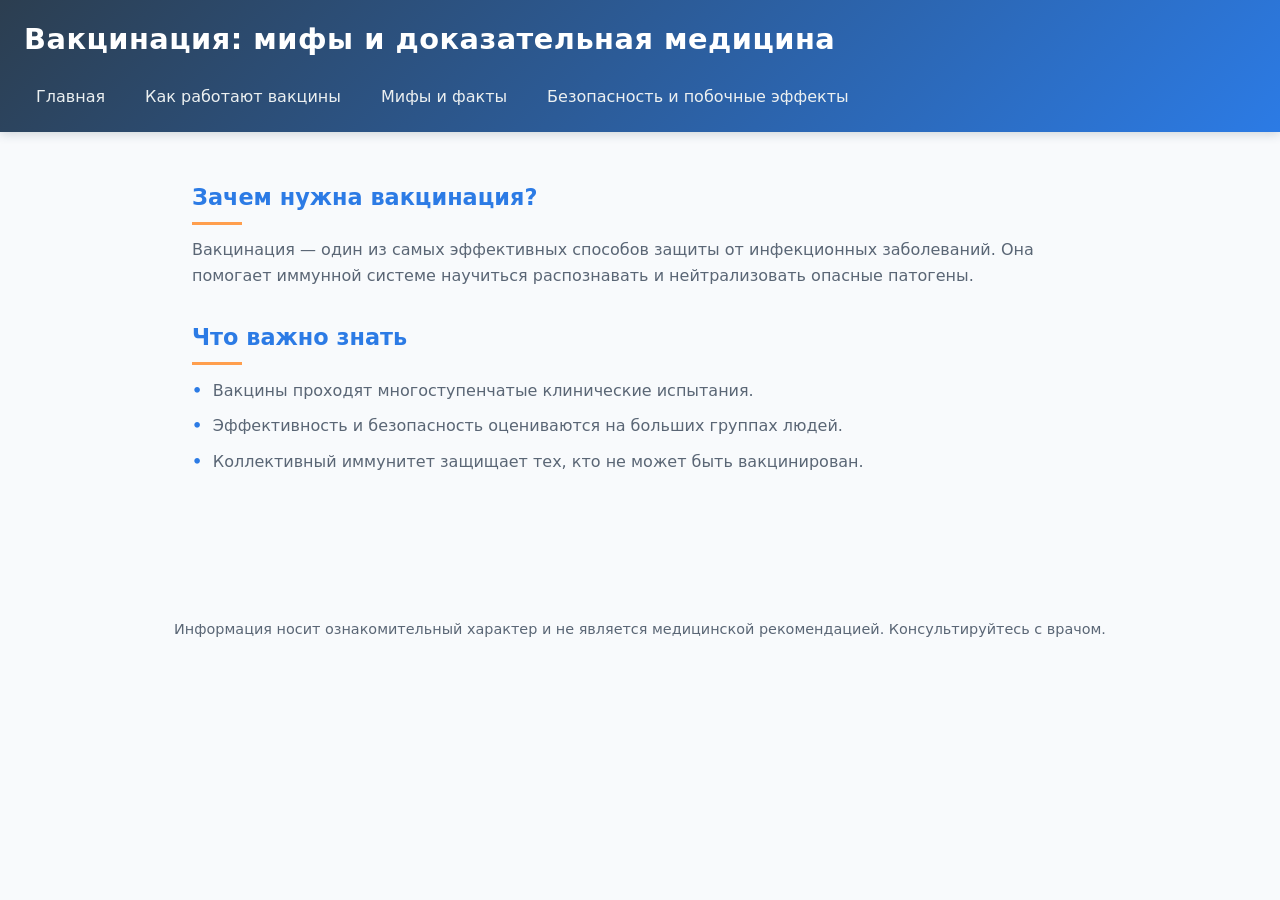
<file: index.html>
<!DOCTYPE html>
<html lang="ru">
<head>
  <meta charset="UTF-8" />
  <title>Вакцинация: мифы и доказательная медицина</title>
  <link rel="stylesheet" href="style.css" />
</head>
<body>
  <header>
    <h1>Вакцинация: мифы и доказательная медицина</h1>
    <nav>
      <a href="index.html">Главная</a>
      <a href="how-vaccines-work.html">Как работают вакцины</a>
      <a href="myths-vs-facts.html">Мифы и факты</a>
      <a href="safety-and-side-effects.html">Безопасность и побочные эффекты</a>
    </nav>
  </header>

  <main>
    <section>
      <h2>Зачем нужна вакцинация?</h2>
      <p>Вакцинация — один из самых эффективных способов защиты от инфекционных заболеваний. Она помогает иммунной системе научиться распознавать и нейтрализовать опасные патогены.</p>
    </section>

    <section>
      <h2>Что важно знать</h2>
      <ul>
        <li>Вакцины проходят многоступенчатые клинические испытания.</li>
        <li>Эффективность и безопасность оцениваются на больших группах людей.</li>
        <li>Коллективный иммунитет защищает тех, кто не может быть вакцинирован.</li>
      </ul>
    </section>
  </main>

  <footer>
    <p>Информация носит ознакомительный характер и не является медицинской рекомендацией. Консультируйтесь с врачом.</p>
  </footer>
</body>
</html>
</file>
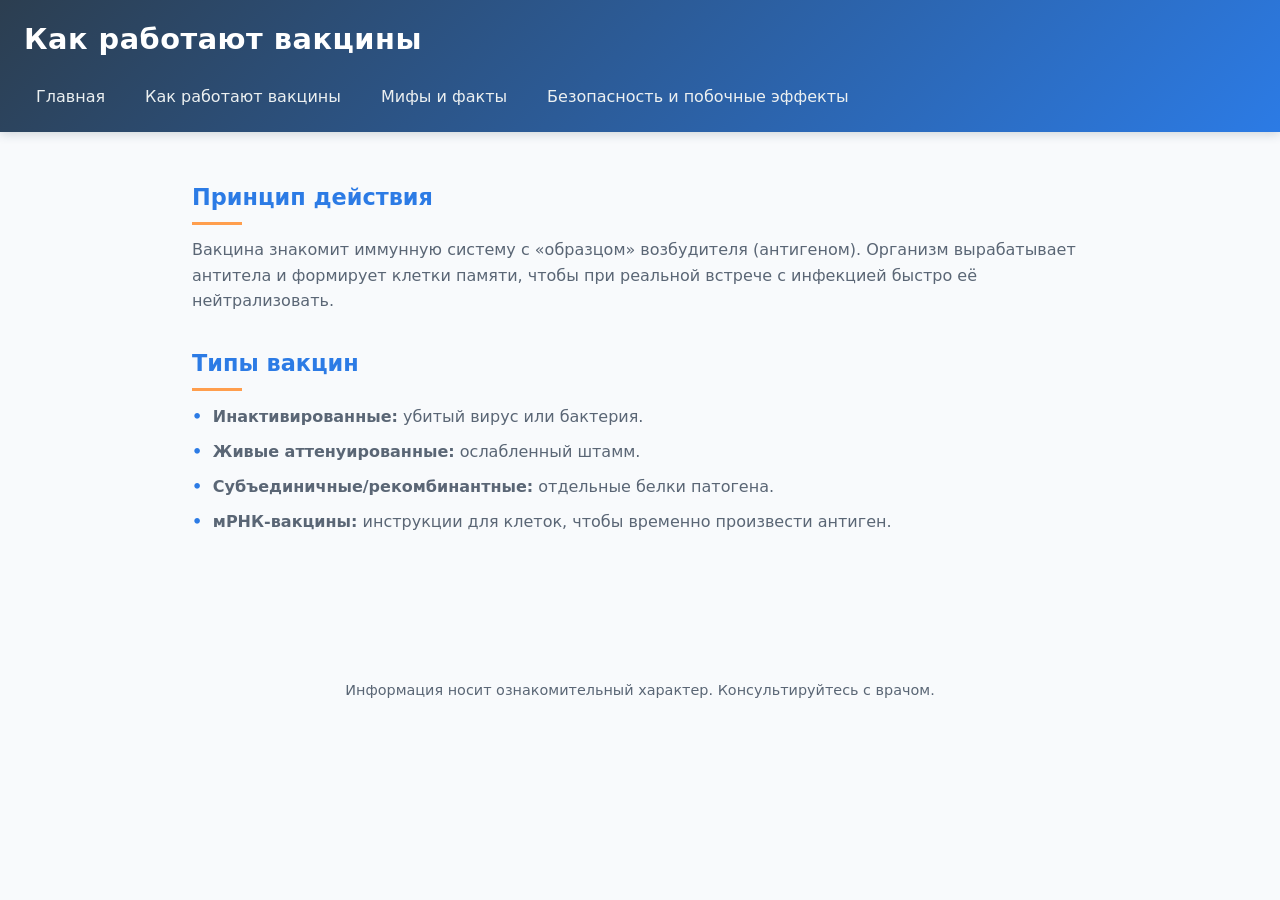
<file: how-vaccines-work.html>
<!DOCTYPE html>
<html lang="ru">
<head>
  <meta charset="UTF-8" />
  <title>Как работают вакцины</title>
  <link rel="stylesheet" href="style.css" />
</head>
<body>
  <header>
    <h1>Как работают вакцины</h1>
    <nav>
      <a href="index.html">Главная</a>
      <a href="how-vaccines-work.html">Как работают вакцины</a>
      <a href="myths-vs-facts.html">Мифы и факты</a>
      <a href="safety-and-side-effects.html">Безопасность и побочные эффекты</a>
    </nav>
  </header>

  <main>
    <section>
      <h2>Принцип действия</h2>
      <p>Вакцина знакомит иммунную систему с «образцом» возбудителя (антигеном). Организм вырабатывает антитела и формирует клетки памяти, чтобы при реальной встрече с инфекцией быстро её нейтрализовать.</p>
    </section>

    <section>
      <h2>Типы вакцин</h2>
      <ul>
        <li><strong>Инактивированные:</strong> убитый вирус или бактерия.</li>
        <li><strong>Живые аттенуированные:</strong> ослабленный штамм.</li>
        <li><strong>Субъединичные/рекомбинантные:</strong> отдельные белки патогена.</li>
        <li><strong>мРНК-вакцины:</strong> инструкции для клеток, чтобы временно произвести антиген.</li>
      </ul>
    </section>
  </main>

  <footer>
    <p>Информация носит ознакомительный характер. Консультируйтесь с врачом.</p>
  </footer>
</body>
</html>
</file>
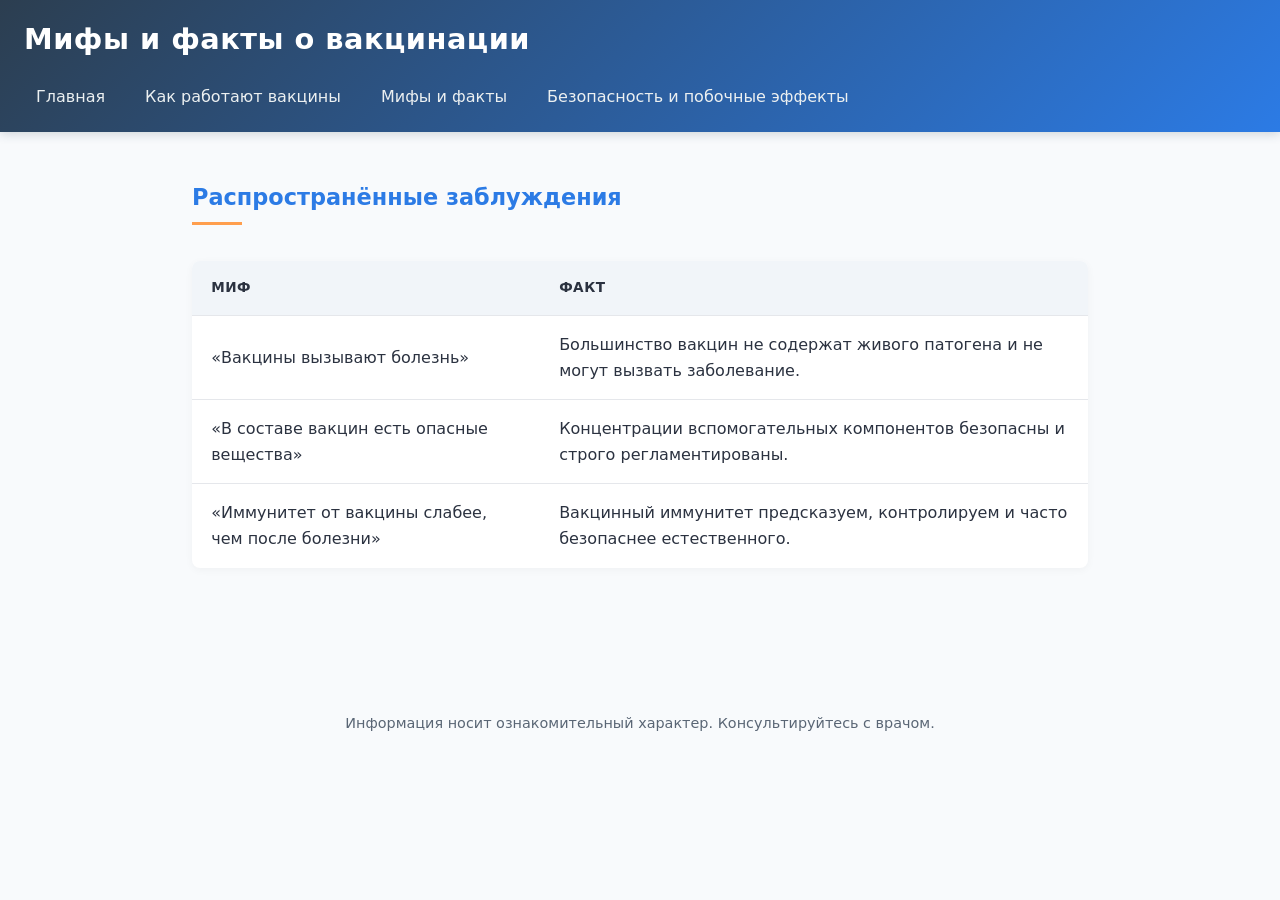
<file: myths-vs-facts.html>
<!DOCTYPE html>
<html lang="ru">
<head>
  <meta charset="UTF-8" />
  <title>Мифы и факты о вакцинации</title>
  <link rel="stylesheet" href="style.css" />
</head>
<body>
  <header>
    <h1>Мифы и факты о вакцинации</h1>
    <nav>
      <a href="index.html">Главная</a>
      <a href="how-vaccines-work.html">Как работают вакцины</a>
      <a href="myths-vs-facts.html">Мифы и факты</a>
      <a href="safety-and-side-effects.html">Безопасность и побочные эффекты</a>
    </nav>
  </header>

  <main>
    <section>
      <h2>Распространённые заблуждения</h2>
      <table>
        <thead>
          <tr>
            <th>Миф</th>
            <th>Факт</th>
          </tr>
        </thead>
        <tbody>
          <tr>
            <td>«Вакцины вызывают болезнь»</td>
            <td>Большинство вакцин не содержат живого патогена и не могут вызвать заболевание.</td>
          </tr>
          <tr>
            <td>«В составе вакцин есть опасные вещества»</td>
            <td>Концентрации вспомогательных компонентов безопасны и строго регламентированы.</td>
          </tr>
          <tr>
            <td>«Иммунитет от вакцины слабее, чем после болезни»</td>
            <td>Вакцинный иммунитет предсказуем, контролируем и часто безопаснее естественного.</td>
          </tr>
        </tbody>
      </table>
    </section>
  </main>

  <footer>
    <p>Информация носит ознакомительный характер. Консультируйтесь с врачом.</p>
  </footer>
</body>
</html>
</file>
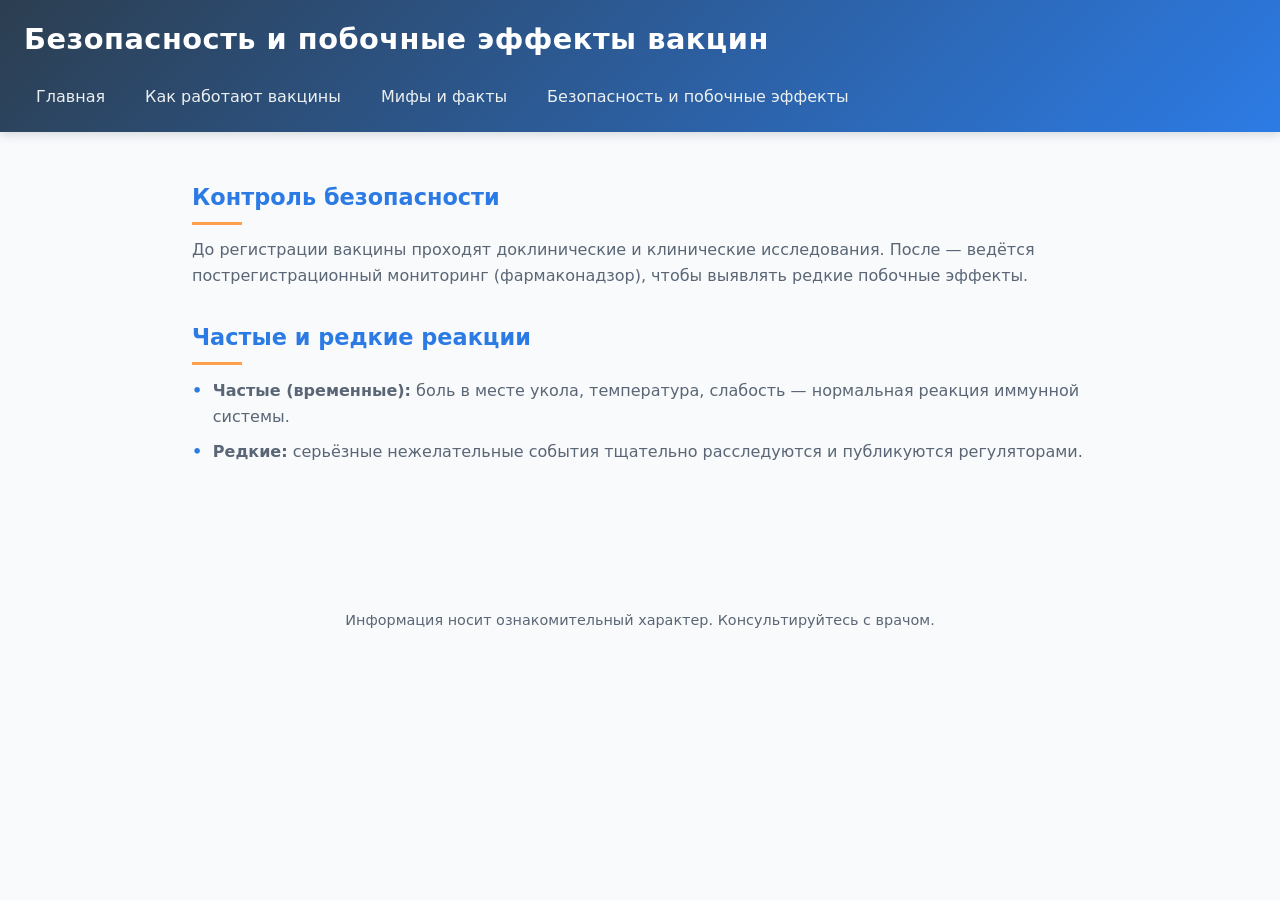
<file: safety-and-side-effects.html>
<!DOCTYPE html>
<html lang="ru">
<head>
  <meta charset="UTF-8" />
  <title>Безопасность и побочные эффекты вакцин</title>
  <link rel="stylesheet" href="style.css" />
</head>
<body>
  <header>
    <h1>Безопасность и побочные эффекты вакцин</h1>
    <nav>
      <a href="index.html">Главная</a>
      <a href="how-vaccines-work.html">Как работают вакцины</a>
      <a href="myths-vs-facts.html">Мифы и факты</a>
      <a href="safety-and-side-effects.html">Безопасность и побочные эффекты</a>
    </nav>
  </header>

  <main>
    <section>
      <h2>Контроль безопасности</h2>
      <p>До регистрации вакцины проходят доклинические и клинические исследования. После — ведётся пострегистрационный мониторинг (фармаконадзор), чтобы выявлять редкие побочные эффекты.</p>
    </section>

    <section>
      <h2>Частые и редкие реакции</h2>
      <ul>
        <li><strong>Частые (временные):</strong> боль в месте укола, температура, слабость — нормальная реакция иммунной системы.</li>
        <li><strong>Редкие:</strong> серьёзные нежелательные события тщательно расследуются и публикуются регуляторами.</li>
      </ul>
    </section>
  </main>

  <footer>
    <p>Информация носит ознакомительный характер. Консультируйтесь с врачом.</p>
  </footer>
</body>
</html>
</file>
<file: style.css>
:root {
  --primary-color: #2c7be5;       /* спокойный синий */
  --primary-hover: #1a5fb8;
  --secondary-color: #e0f2ff;     /* лёгкий голубой фон для акцентов */
  --text-dark: #2b3240;
  --text-gray: #5a6675;
  --bg-light: #f8fafc;
  --card-bg: #ffffff;
  --accent-orange: #ff9e4d;      /* акцент для важных блоков */
}

* {
  box-sizing: border-box;
  margin: 0;
  padding: 0;
}

body {
  font-family: system-ui, -apple-system, Segoe UI, Roboto, Helvetica, Arial, sans-serif;
  line-height: 1.6;
  color: var(--text-dark);
  background-color: var(--bg-light);
}

header {
  background: linear-gradient(135deg, #2c3e50 0%, var(--primary-color) 100%);
  color: white;
  padding: 1rem 1.5rem;
  box-shadow: 0 2px 10px rgba(44, 62, 80, 0.2);
}

header h1 {
  margin: 0 0 1rem 0;
  font-size: 1.8rem;
  letter-spacing: 0.5px;
}

nav {
  display: flex;
  flex-wrap: wrap;
  gap: 16px;
}

nav a {
  color: #ecf0f1;
  text-decoration: none;
  font-weight: 500;
  padding: 6px 12px;
  border-radius: 6px;
  transition: background 0.2s, color 0.2s;
}

nav a:hover, nav a:active {
  background: rgba(255, 255, 255, 0.15);
  color: white;
}

main {
  padding: 2rem 1.25rem;
  max-width: 960px;
  margin: 0 auto;
}

@media (min-width: 768px) {
  main {
    padding: 3rem 2rem;
  }
}

.container-card {
  background: var(--card-bg);
  padding: 2.5rem;
  border-radius: 12px;
  box-shadow: 0 4px 18px rgba(0, 0, 0, 0.06);
  border: 1px solid rgba(20, 23, 28, 0.08);
}

section {
  margin-bottom: 2rem;
}

h2 {
  position: relative;
  display: inline-block;
  color: var(--primary-color);
  margin-bottom: 0.8rem;
  font-size: 1.4rem;
}

h2::after {
  content: '';
  display: block;
  width: 50px;
  height: 3px;
  background: var(--accent-orange);
  margin-top: 6px;
}

p {
  color: var(--text-gray);
  margin-bottom: 1rem;
}

ul {
  list-style: none;
  padding-left: 0;
}

ul li {
  position: relative;
  padding-left: 1.3rem;
  margin-bottom: 0.6rem;
  color: var(--text-gray);
}

ul li::before {
  content: '•';
  position: absolute;
  left: 0;
  color: var(--primary-color);
  font-weight: bold;
}

/* Таблица: мифы/факты */
table {
  width: 100%;
  border-collapse: collapse;
  margin-top: 1.5rem;
  background: white;
  border-radius: 8px;
  overflow: hidden;
  box-shadow: 0 2px 8px rgba(0, 0, 0, 0.04);
}

th, td {
  padding: 1rem 1.2rem;
  text-align: left;
  border-bottom: 1px solid #e5e7eb;
}

th {
  background: #f1f5f9;
  color: var(--text-dark);
  font-weight: 600;
  text-transform: uppercase;
  font-size: 0.85rem;
  letter-spacing: 0.5px;
}

tr:last-child td {
  border-bottom: none;
}

tr:hover {
  background: #f9fafb;
}

/* Акцентные блоки */
.fact-highlight {
  background: var(--secondary-color);
  border-left: 5px solid var(--accent-orange);
  padding: 1rem 1.2rem;
  border-radius: 0 6px 6px 0;
  margin-top: 1rem;
}

footer {
  text-align: center;
  padding: 2rem 1rem;
  color: #8894a3;
  font-size: 0.9rem;
  margin-top: 2rem;
}

/* Адаптивность */
@media (max-width: 600px) {
  header h1 {
    font-size: 1.4rem;
  }

  nav {
    flex-direction: column;
    gap: 8px;
  }

  nav a {
    text-align: center;
  }

  .container-card {
    padding: 1.5rem;
  }

  table {
    display: block;
    overflow-x: auto;
  }
}
</file>
